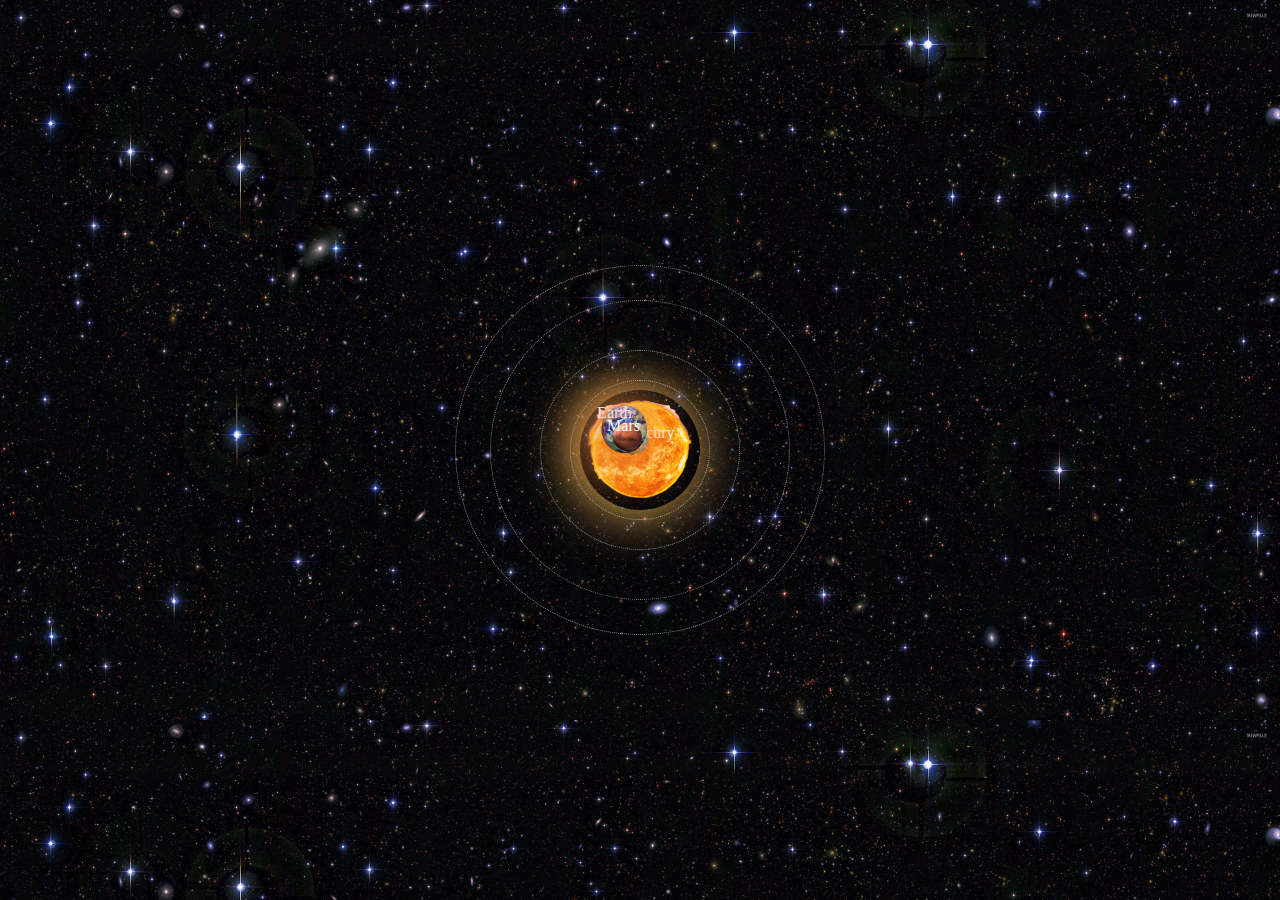
<file: Galaxy/index.html>
<!DOCTYPE html>
<html lang="en">
<head>
    <meta charset="UTF-8">
    <meta http-equiv="X-UA-Compatible" content="IE=edge">
    <meta name="viewport" content="width=device-width, initial-scale=1.0">
    <title>Galaxy</title>
    <link rel="stylesheet" href="css/style.css">
</head>
<body>
    <div class="sun"></div>
    <div class="mercury-outline">
        <div class="mercury">
            <p>Mercury</p>
        </div>
    </div>
    <div class="venus-outline">
        <div class="venus">
            <p>Venus</p>
        </div>
    </div>
    <div class="earth-outline">
      <div class="earth">
       <p>Earth</p>
      </div>
    </div>
    <div class="mars-outline">
     <div class="mars">
    <p>Mars</p>
     </div>
    </div>
    
</body>
</html>
</file>
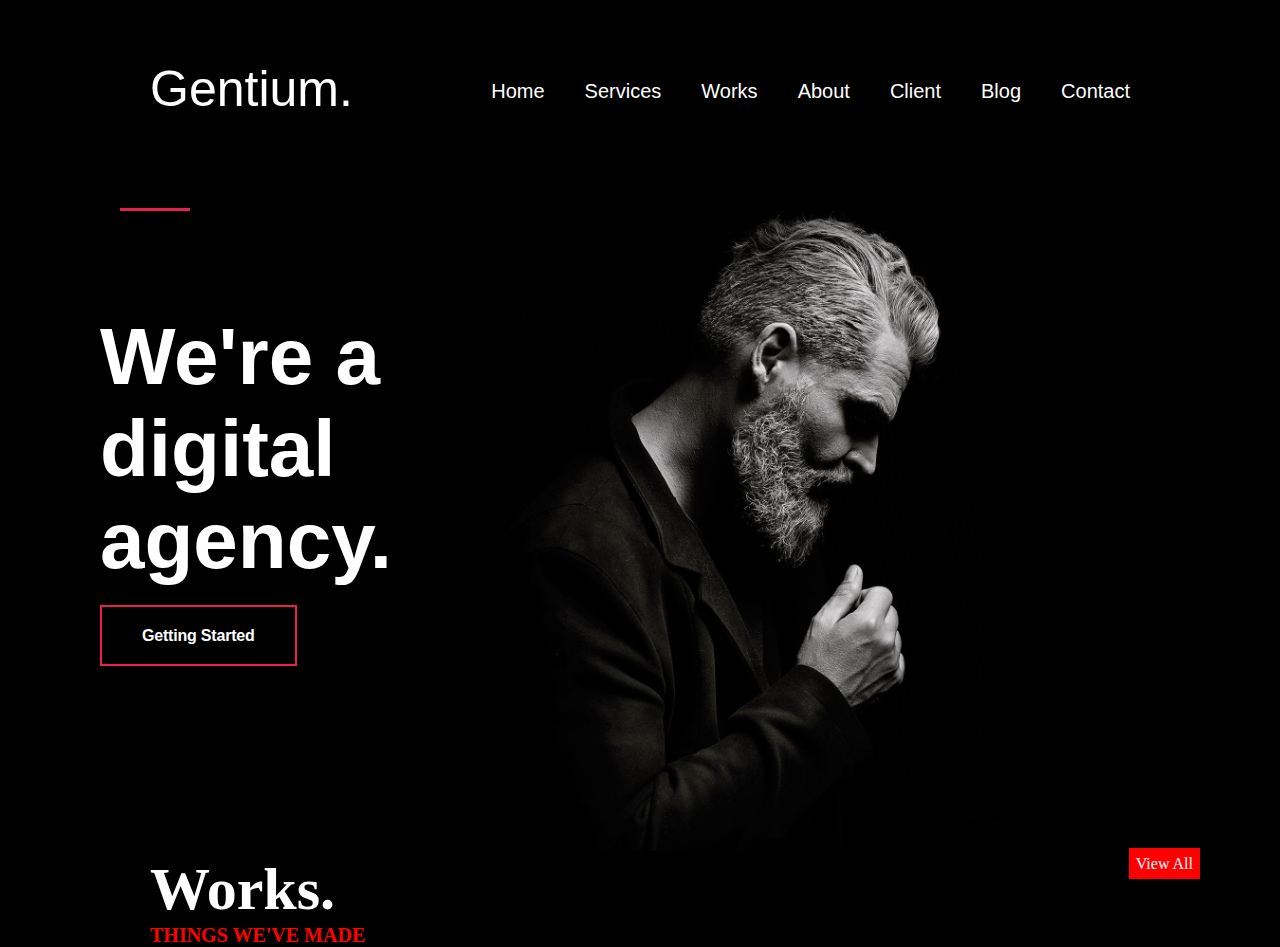
<file: gentium/index.html>
<!DOCTYPE html>
<html lang="en">
<head>
    <meta charset="UTF-8">
    <meta http-equiv="X-UA-Compatible" content="IE=edge">
    <meta name="viewport" content="width=device-width, initial-scale=1.0">
    <title>Gentium - Wordpress</title>
    <link rel="stylesheet" href="css/style.css">
    <link rel="stylesheet" href="https://cdnjs.cloudflare.com/ajax/libs/font-awesome/6.4.0/css/all.min.css" integrity="sha512-iecdLmaskl7CVkqkXNQ/ZH/XLlvWZOJyj7Yy7tcenmpD1ypASozpmT/E0iPtmFIB46ZmdtAc9eNBvH0H/ZpiBw==" crossorigin="anonymous" referrerpolicy="no-referrer" />
</head>
<body>
    <main>
        <section id="demo" >
            <div class="all-logos">
                <div class="a1">
               <a href="">Gentium.</a>
                </div>
                <div class="a2">
                    <a href="">Home</a>
                    <a href="">Services</a>
                    <a href="">Works</a>
                    <a href="">About</a>
                    <a href="">Client</a>
                    <a href="">Blog</a>
                    <a href="">Contact</a>
                    <div class="box">
                    <i class="fa-solid fa-magnifying-glass"></i>
                    </div>
                </div>
               
             
               
            </div>
            <div class="hrclass">
                <hr style="height:3px;border-width:0;color:rgb(126, 8, 8);background-color: #e9204f">
            </div>
            <div class="div2">
            <div class="div1">
                <h1 class="text1">We're a digital</h1>
                <h1 class="text1">agency.</h1>
                <div class="divbutton"><a href="" class="button">Getting Started</a></div>
            </div>
            <div class="image">
                <img src="Photos/manfirst.jpg" alt="">
            </div>
            </div>
        </section>
    </div>
    </main>
   
    <main>
        <section id="demo2">
            <div class="newtexts">
                <div class="new1">
                    <h1>Works.</h1>  
                    <h3>THINGS WE'VE MADE</h3>
                </div>             
                
                    
                
                 <div class="aclass">
                <a href="">View All</a>
            </div>
            </div>
           
        </section>
    </main>
</body>
</html>
</file>
<file: Galaxy/css/style.css>
*{
    padding: 0;
    margin: 0;
    box-sizing: border-box;
    
}
body{
    background-image:url(../photos/galaxy.webp);
    background-size: 100%;
}
.sun{
    height: 120px;
    width: 120px;
    background-image: url(../photos/sun.png);
    border-radius: 50%;
    background-size: cover;
    box-shadow: -4px 2px 56px #f9c05f;
    position: absolute;
    left: 50%;
    top: 50%;
    transform: translate(-50%,-50%);
}
.mercury{
    height: 30px;
    width: 30px;
    background-image: url(../photos/mercury.png);
    background-size: cover;
    border-radius: 50%;
    position: absolute;
    box-shadow:-4px 2px 56px #f9c05f;
    left: 46%;
    top: 42%;
    transform: translate(-50%,-50%);
    animation: orbit2 2s linear infinite;
}
@keyframes orbit2{
    from{transform: rotate(0deg)translateX(70px)rotate(0deg);}
    to{transform: rotate(360deg)translateX(70px)rotate(-360deg);}
}
p{
    color: white;
    position: absolute;
}
.mercury-outline,.venus-outline,.earth-outline,.mars-outline{
    border-radius: 50%;
    border: 1px dotted #ddd9;
    position: absolute;
    top: 50%;
    left: 50%;
    transform: translate(-50%,-50%);
}
.mercury-outline{
    height: 140px;
    width: 140px;
}
.venus{
    height: 40px;
    width: 40px;
    background-image: url(../photos/venus.png);
    background-size: cover;
    border-radius: 50%;
    position: absolute;
    box-shadow:-4px 2px 56px #f9c05f;
    left: 40%;
    top: 42%;
    transform: translate(-40%,-42%);
    animation: orbit3 7s linear infinite;
}
@keyframes orbit3{
    from{transform: rotate(0deg)translateX(100px)rotate(0deg);}
    to{transform: rotate(360deg)translateX(100px)rotate(-360deg);}
}
.venus-outline{
 height: 200px;
 width: 200px   ;
}
.earth{
    height: 50px;
    width: 50px;
    background-image: url(../photos/earth.png);
    background-size: cover;
    border-radius: 50%;
    position: absolute;
    box-shadow:-4px 2px 56px #f9c05f;
    left: 44%;
    top: 43%;
    transform: translate(-50%,-50%);
    animation: orbit4 10s linear infinite;
}
@keyframes orbit4{
    from{transform: rotate(0deg)translateX(150px)rotate(0deg);}
    to{transform: rotate(360deg)translateX(150px)rotate(-360deg);}
}
.earth-outline{
    height: 300px;
    width: 300px;
}
.mars{
    height: 40px;
    width: 40px;
    background-image: url(../photos/mars.png);
    background-size: cover;
    border-radius: 100%;
    position: absolute;
    box-shadow:-4px 2px 56px #ca0505;
    left: 46.5%;
    top: 46.5%;
    transform: translate(-50%,-50%);
    animation: orbit5 15s linear infinite;
}
@keyframes orbit5{
    from{transform: rotate(0deg)translateX(185px)rotate(0deg);}
    to{transform: rotate(360deg)translateX(185px)rotate(-360deg);}
}
.mars-outline{
    height: 370px;
    width: 370px;
}
</file>
<file: gentium/css/style.css>
*{
    padding: 0;
    margin: 0;
    box-sizing: border-box;
    background-color: #000;
   
    
}
.all-logos{
    display:flex;
    justify-content: space-between;
    padding-top: 60px;
    font-family: Arial, Helvetica, sans-serif;
    
    
}
.all-logos a{
    color: #fff;
}
.a2 a{
    padding: 20px;
    text-decoration: none;
    
    
}
.a1 a{
    text-decoration: none;
}


.a2{
    padding-right: 130px;
    font-size: 20px;
    display: flex;
    
}
.a1{
    padding-left: 150px;
    font-size: 50px;
}
.a2 i{
    
}
.hrclass hr{
    width: 6%;
    
   
    
}
     

.hrclass{
    padding-top: 85px;
    padding-left: 120px;
}
.text1{
    color: #ffff;
    font-size: 80px;
    font-family: Arial, Helvetica, sans-serif;
}
.div1{
    padding-top: 100px;
    padding-left: 100px;
}
.button{
    text-decoration: none;
    color: white;
    font-size: 18px;
    font-family: Arial, Helvetica, sans-serif;
    font-size: 16px;
    font-weight: 700;
    line-height: 16px;
    letter-spacing: -0.2px;
    border-style: solid;
    border-width: 2px 2px 2px 2px;
    border-color: #e9204f;
    padding: 20px 40px 20px 40px
    
}
.divbutton{
    padding-top: 40px;
}
.div2{
    display: flex;

}
.image img{
    width: 65%;

   
    
}
.image{
    
    
    
    
}
.box i{
    background-color: #fff;
    position: absolute;
    color: #ffffff;
    background-color: #000000;
    padding: 10px;
    border-radius: 100%;
    
}
.box{
    display: flex;
}

.newtexts{
   
    padding-left: 150px;
}
.newtexts h3{
    color: red;
    font-size: 20px;
}
.new1 h1{
    color:#fff;
    font-size: 60px;
}
.new2 h1{
    color: red;
    font-size: 20px;
}
.newtexts{
    display: flex;
    justify-content: space-between;
}
.aclass a{
   margin: 80px;
    background-color: red;  
    text-decoration: none;
    color: white;
    padding: 7px;
    
}
</file>
